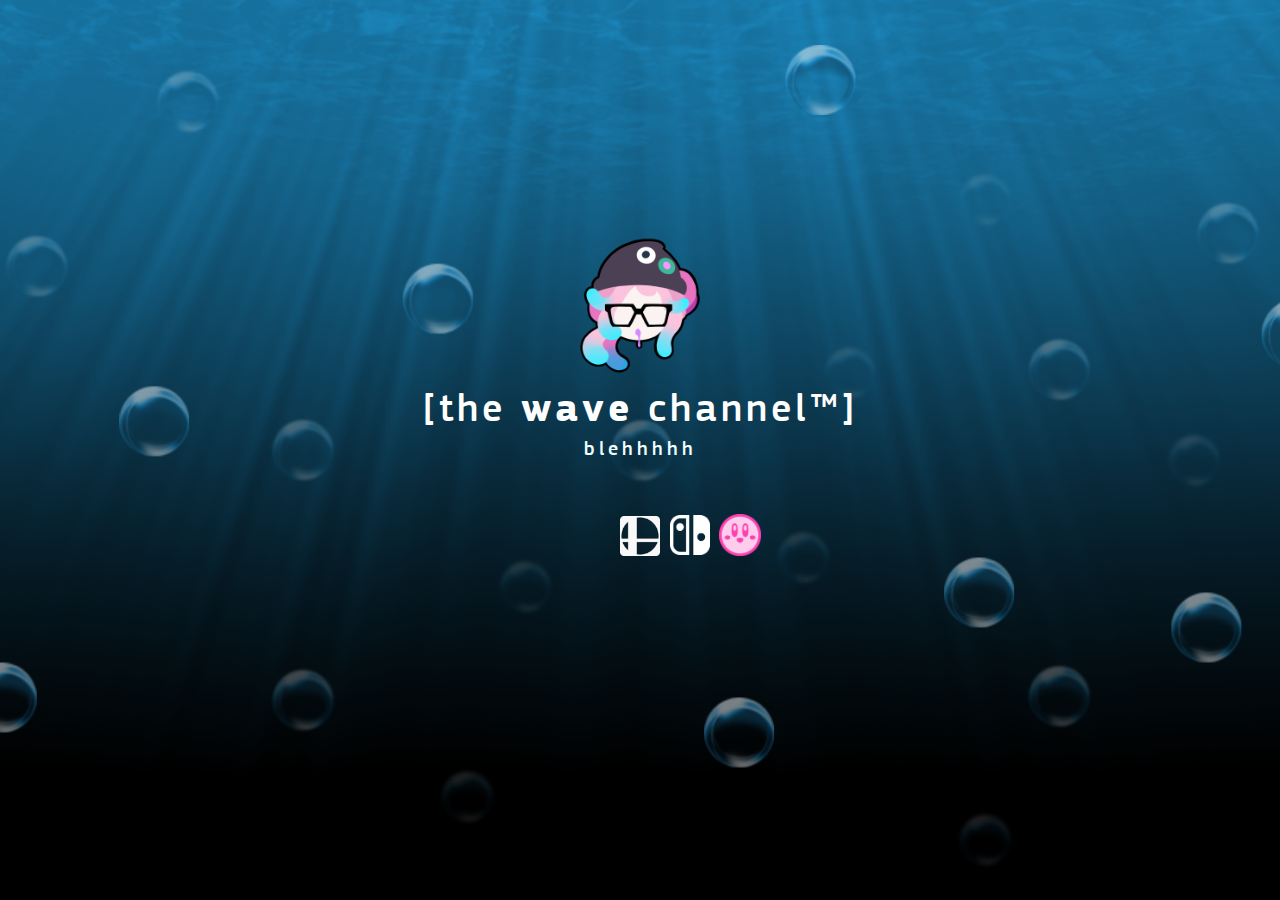
<file: index.html>
<!DOCTYPE html>
<html>
    <style>
        @font-face {
            font-family: PFSquareSans; 
            src: url(assets/PFSquareSansProMedium.ttf); 
            font-weight: normal;
        }

        @font-face{
            font-family: PFSquareSans;
            src: url(assets/PFSquareSansProBold.ttf);
            font-weight: bold;
        }
    </style>
    
	<head>
		<meta charset="utf-8">
		<meta name="viewport" content="width=device-width, initial-scale=1">
        <meta property="og:type" content="website">
        <meta property="og:site_name" content="the wave channel™">
        <meta property="og:description" content="blehhhhhh">
        <meta property="og:footer" content="hi">
        <meta name="theme-color" content="#69DEFA">
        <meta property="og:image" content="assets/pfp.png">
        <meta name="twitter:card" content="assets/embed.png">
  

		<title>the wave channel</title>
        
		<link rel="stylesheet" href="style.css">
        <link rel="stylesheet" href="https://cdnjs.cloudflare.com/ajax/libs/font-awesome/6.5.1/css/all.min.css" integrity="sha512-DTOQO9RWCH3ppGqcWaEA1BIZOC6xxalwEsw9c2QQeAIftl+Vegovlnee1c9QX4TctnWMn13TZye+giMm8e2LwA==" crossorigin="anonymous" referrerpolicy="no-referrer" />
        <link rel="icon" href="assets/favicon.png">
	</head>
	<body>
			<div class="banner">
             
                <div class="main">
                    <img src="assets/pfp.png" class="paru">
                    <ul>
                        <h1>[the <b>wave</b> channel™]</h1>
                        <p>blehhhhh</p>
                    </ul>
                </div>
                
                <div class="links">
                  <button title="Twitter" class="twitter" type="button" onclick="location.href='https://twitter.com/wavedotwav'" ><i class="fa-brands fa-square-twitter" style="font-size: 50px;"></i></button>
                    
                  <button title="Steam" class="steam" type="button" onclick="location.href='https://steamcommunity.com/id/wiiware'"><i class="fa-brands fa-square-steam" style="font-size: 50px;"></i></button>
                    
                  <button title="GameBanana" class="banana" type="button" onclick="location.href='https://gamebanana.com/members/1785811'"><img src="assets/banana.png" width=40px;> </button>
                    
                  <button title="Homebrew your Switch!" class="switch" type="button" onclick="location.href='https://nh-server.github.io/switch-guide/'"><img src="assets/Switch.png" width=40px;> </button>
                    
                  <button title="kirb" class="kirb" type="button" onclick="location.href='kirbyspin.html'"><img src="assets/KirbIcon.webp" width=42px;> </button>
                
                </div>
    
          <div id="mySidebar" class="sidebar">
              <div class="closebtn" onclick="closeNav()">×</div>
                <div> <a href="waveblitzd.github.io">Wii™ Menu</a></div> 
                <div><a href="about.html">about mii</a> </div>
                <div><a href=assets/badtothebone.mp4>badtothebone.mp4</a></div>
                <div><a href=404.html>Super Smash Bros. Brawl (Disc)</a></div>
        </div>

  <div id="main">
	<button class="openbtn" onclick="openNav()"><i class="fa-solid fa-bars" style="font-size: 40px;"></i></button>
  </div>

  <script>
    function openNav() {
      document.getElementById("mySidebar").style.width = "250px";
      document.getElementById("main").style.marginLeft = "250px";
    }

    function closeNav() {
      document.getElementById("mySidebar").style.width = "0";
      document.getElementById("main").style.marginLeft = "0";
    }
  </script>
            </div>
	</body>
</html>
</file>
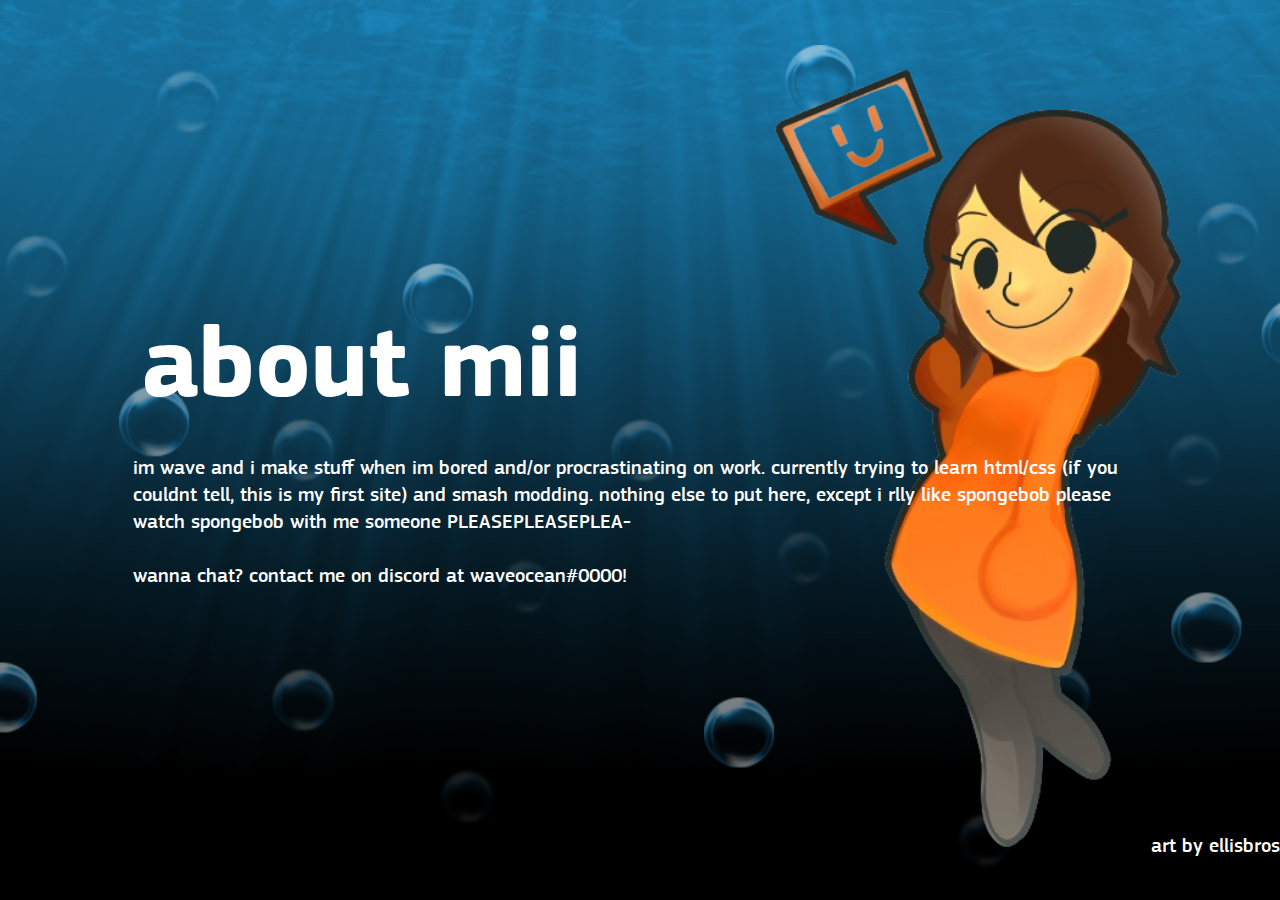
<file: about.html>
<!DOCTYPE html>
<html>
    <style>
        @font-face {
            font-family: PFSquareSans; 
            src: url(assets/PFSquareSansProMedium.ttf); 
            font-weight: normal;
        }

        @font-face{
            font-family: PFSquareSans;
            src: url(assets/PFSquareSansProBold.ttf);
            font-weight: bold;
        }
    </style>
    
	<head>
		<meta charset="utf-8">
		<meta name="viewport" content="width=device-width, initial-scale=1">
        <meta property="og:type" content="website">
        <meta property="og:site_name" content="the wave channel™">
        <meta property="og:description" content="blehhhhhh">
        <meta property="og:footer" content="hi">
        <meta name="theme-color" content="#69DEFA">
        <meta property="og:image" content="assets/pfp.png">
        <meta name="twitter:card" content="assets/embed.png">
  

		<title>about me</title>
        
		<link rel="stylesheet" href="about.css">
        <link rel="stylesheet" href="https://cdnjs.cloudflare.com/ajax/libs/font-awesome/6.5.1/css/all.min.css" integrity="sha512-DTOQO9RWCH3ppGqcWaEA1BIZOC6xxalwEsw9c2QQeAIftl+Vegovlnee1c9QX4TctnWMn13TZye+giMm8e2LwA==" crossorigin="anonymous" referrerpolicy="no-referrer" />
        <link rel="icon" href="assets/favicon.png">
	</head>
	<body>
        
       
        <div class="banner">
            
             <div id="main">
	               <button class="openbtn" onclick="openNav()"><i class="fa-solid fa-bars" style="font-size: 40px;"></i></button>
                </div>
            
            <div class="about">
        
                 <h1>
                    about mii
                </h1>
                
                <h2>
                    im wave and i make stuff when im bored and/or procrastinating on work. currently trying to learn html/css (if you couldnt tell, this is my first site) and smash modding. nothing else to put here, except i rlly like spongebob please watch spongebob with me someone PLEASEPLEASEPLEA-
                    <br><br>
                    wanna chat? contact me on discord at waveocean#0000!
                </h2>
                
                <img src="assets/DummyGirl.png" alt="Art of the 'Dummy Girl' mii. Art by EllisBros.">
                
            </div>
            
            <h4>
                    art by ellisbros
                </h4>
            
        </div>
        
        
          <div id="mySidebar" class="sidebar">
              <div class="closebtn" onclick="closeNav()">×</div>
                <div> <a href="waveblitzd.github.io">Wii™ Menu</a></div> 
                <div><a href="about.html">about mii</a> </div>
                <div><a href=assets/badtothebone.mp4>badtothebone.mp4</a></div>
                <div><a href=404.html>Super Smash Bros. Brawl (Disc)</a></div>
        </div>

  
  <script>
    function openNav() {
      document.getElementById("mySidebar").style.width = "250px";
      document.getElementById("main").style.marginLeft = "250px";
    }

    function closeNav() {
      document.getElementById("mySidebar").style.width = "0";
      document.getElementById("main").style.marginLeft = "0";
    }
  </script>

	</body>
</html>
</file>
<file: style.css>
*{
	margin: 0;
	padding: 0;
	font-family: PFSquareSans, sans-serif;
}

@viewport {
  width: device-width ;
  zoom: 1.0 ;
}

.banner{
		width: 100%;
		height: 100vh;
		background-image: url(assets/DarkWatersBubbles.png);
        background-size: cover;
        background-position: center;
}

.error{
    max-width:100%;
    height: 100vh;
    background-size:cover;
    background-position:center;
    background-color:black;
}

.pnf{
    max-width: 80%;
    font-size: 15px;
    justify-content: center;
    margin-left: 5%;
    top: 20%;
    position: absolute;
}
h1{
  font-family: "PFSquareSans";
  font-weight:normal;
  color:white;
}

.paru{
    width:120px;
}

.main{
    width:100%;
    position:absolute;
    top:30%;
    transform:translateY(-50%);
    text-align:center;
    color:azure;
    font-family: "PFSquareSans";
}
.main{
    font-size:20px;
    margin-top: 80px;
    letter-spacing: 4px
}

.links{
    position: relative;
    display: flex;
    top:57%;
    justify-content: center;
}
.twitter{
    background-color: transparent;
    border: none;
    color: white;
    font-size: 16px;
    cursor: pointer;
    transition: 0.3s;
    width:50px;
    height:50px;
}
.twitter:hover {
    color: #ddebf3;
}

.steam{
    background-color: transparent;
    border: none;
    color: white;
    font-size: 16px;
    cursor: pointer;
    transition: 0.3s;
    width:50px;
    height:50px;
}
.steam:hover {
    color: #ddebf3;
}

.banana{
    background-color: transparent;
    border: none;
    border-radius: 20%
    font-size: 16px;
    cursor: pointer;
    transition: 0.3s;
    width:50px;
    height:50px;
}
.banana:hover {
    opacity: 0.7;
}

.switch{
    background-color: transparent;
    border: none;
    color: white;
    font-size: 16px;
    cursor: pointer;
    transition: 0.3s;
    width:50px;
    height:50px;
}

.switch:hover {
    opacity: 0.7;
}

.kirb{
    background-color: transparent;
    border: none;
    color: white;
    font-size: 16px;
    cursor: pointer;
    transition: 0.3s;
    width:50px;
    height:50px;
}

.kirb:hover {
    opacity: 0.7;
}

.spin {
    overflow: hidden;
    display: flex;
    align-items: center; 
    justify-content: center;
}

.spin video {
    object-fit: contain;
    overflow-y: hidden; /* Hide vertical scrollbar */
    overflow-x: hidden; /* Hide vertical scrollbar */
}
  
 .sidebar {
      height: 100%;
      width: 0;
      position: fixed;
      top: 0;
      left: 0;
      background-color: steelblue;
      overflow-x: hidden;
      transition: 0.5s;
      padding-top: 60px;
    }

    .sidebar div {
      padding: 8px 8px 8px 30px;
      font-size: 24px;
      display: block;
      transition: 0.5s;
      cursor: pointer;
      color: white;
    }

    .sidebar .closebtn {
      position: absolute;
      top: 0;
      right: 25px;
      font-size: 36px;
      color: white;
    }

    .openbtn {
      font-size: 24px;
      cursor: pointer;
      background-color: transparent;
      color: white;
      border-color: transparent;
      position: relative;
      left: 30px;
      top: -30px;
    
    }

    #main {
      transition: margin-left .5s;
    }

/* unvisited link */
a:link {
  color: white;
    text-decoration: none;
}

/* visited link */
a:visited {
  color: white;
  text-decoration: none;

}

/* mouse over link */
a:hover {
  color: darkgrey;
    text-decoration: none;

}

/* selected link */
a:active {
  color: white;
    text-decoration: none;
}
</file>
<file: about.css>
*{
	margin: 0;
	padding: 0;
	font-family: PFSquareSans, sans-serif;
}

@viewport {
  width: device-width ;
  zoom: 1.0 ;
}

.banner{
		width: 100%;
		height: 100vh;
		background-image: url(assets/DarkWatersBubbles.png);
        background-size: cover;
        background-position: center;
}

body {
  overflow: hidden; /* Hide scrollbars */
}

h1{
    color: white;
    position: absolute;
    display: inline;
    text-align: left;
    font-size: 8vw;
    top:30%;
    right:55%;
    white-space:nowrap;
}

h2{
    color: white;
    position: absolute;
    display: inline;
    text-align: left;
    font-size: 20px;
    top:50%;
    left:6%;
    white-space: normal;
    max-width:1000px;
    font-weight:normal;
}

h4{
    color: white;
    position: sticky;
    display: inline;
    text-align: right;
    max-width: 2vw;
    font-size: 20px;
    bottom:0%;
    left:95%;
    white-space:nowrap;
    font-weight:normal;
}

.about{
    position: relative;
    display:flex;
    justify-content: flex-end;
    top: 3%;
    left: 5%;
    width: 90%;
    height: 90%;
}
  .sidebar {
      height: 100%;
      width: 0;
      position: fixed;
      top: 0;
      left: 0;
      background-color: steelblue;
      overflow-x: hidden;
      transition: 0.5s;
      padding-top: 60px;
    }

    .sidebar div {
      padding: 8px 8px 8px 30px;
      font-size: 24px;
      display: block;
      transition: 0.5s;
      cursor: pointer;
      color: white;
    }

    .sidebar .closebtn {
      position: absolute;
      top: 0;
      right: 25px;
      font-size: 36px;
      color: white;
    }

    .openbtn {
      font-size: 24px;
      cursor: pointer;
      background-color: transparent;
      color: white;
      border-color: transparent;
      position: relative;
      left: 30px;
      top: 30px;
    
    }

    #main {
      transition: margin-left .5s;
    }

/* unvisited link */
a:link {
  color: white;
    text-decoration: none;
}

/* visited link */
a:visited {
  color: white;
  text-decoration: none;

}

/* mouse over link */
a:hover {
  color: darkgrey;
    text-decoration: none;

}

/* selected link */
a:active {
  color: white;
    text-decoration: none;
}
</file>
